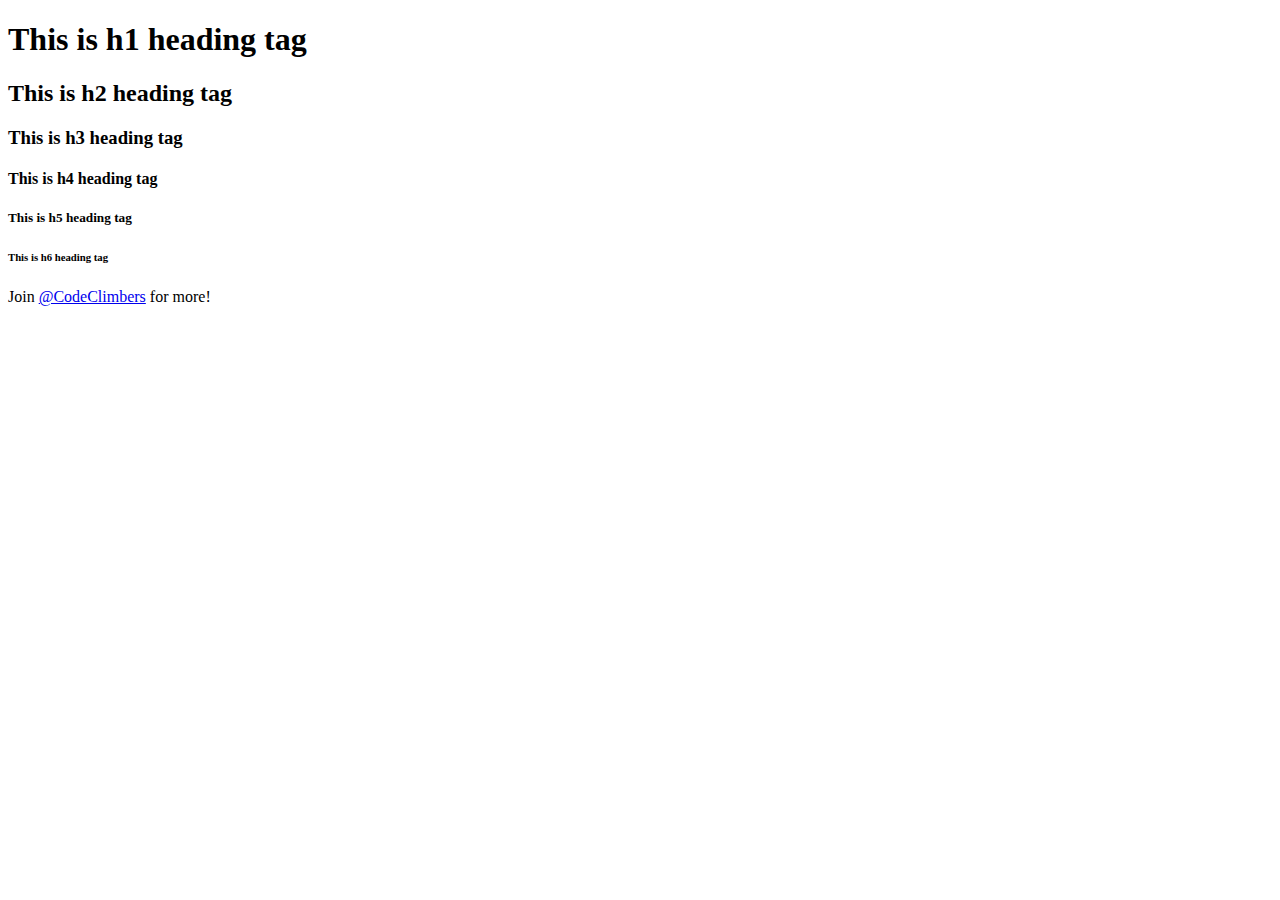
<file: heading/index.html>
<!DOCTYPE html>
<html>
 <head>
   <title>HTML Headings - Demo</title>   
   <meta name="viewport" content="width=device-width, initial-scale=0.1">
 </head>
<body>
  <h1>This is h1 heading tag</h1>
  <h2>This is h2 heading tag</h2>
  <h3>This is h3 heading tag</h3>
  <h4>This is h4 heading tag</h4>
  <h5>This is h5 heading tag</h5>
  <h6>This is h6 heading tag</h5>
  <footer>
   <p>Join <a href="https://telegram.me/code_climbers">@CodeClimbers</a> for more!</p>
  </footer>
</body>
</html>
</file>
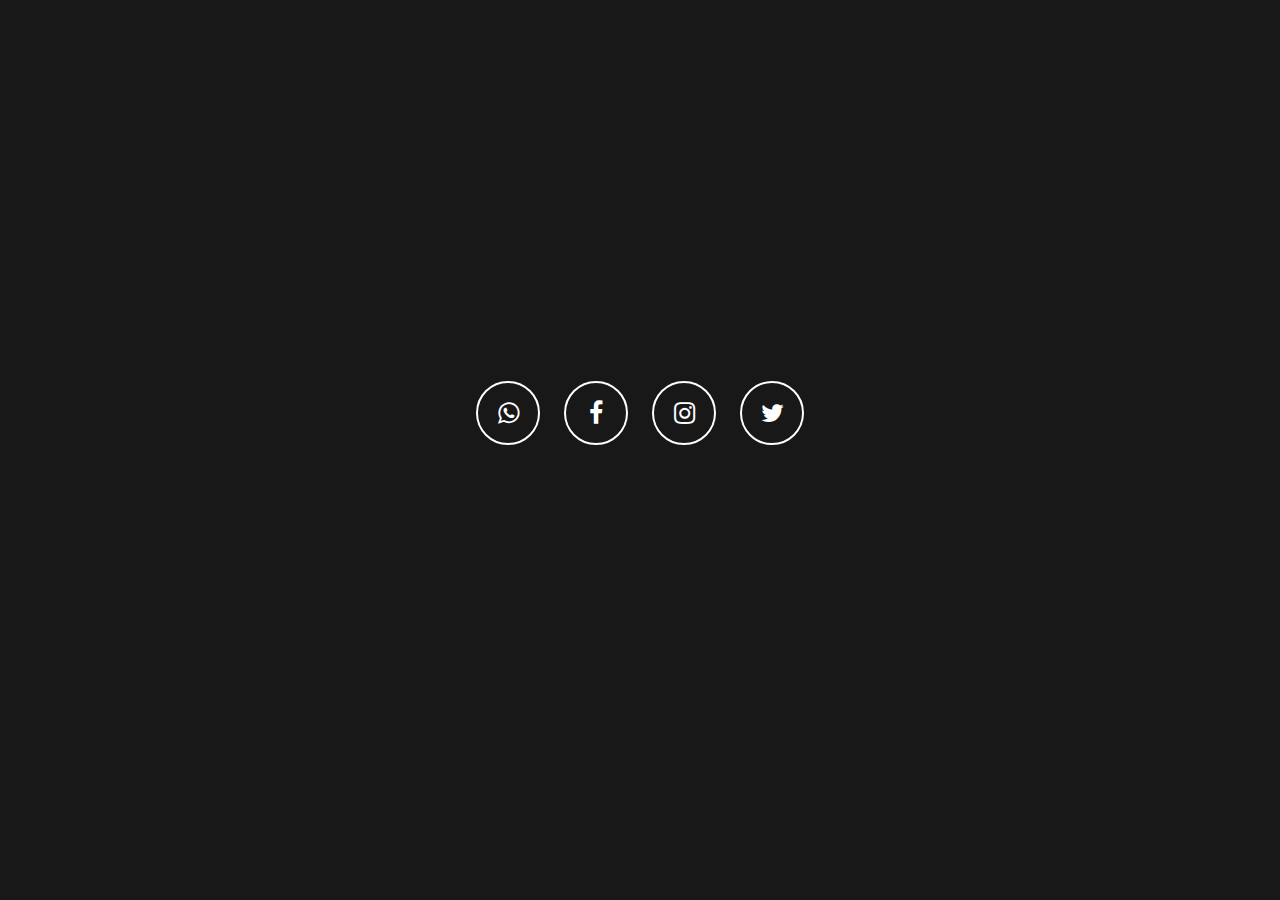
<file: social-media-icons/index.html>
<!DOCTYPE html>
<html>
<head>
	<meta charset="utf-8">
	<meta name="viewport" content="width=device-width, initial-scale=1">
	<title>Social Media Icons - Demo</title>
	<link rel="stylesheet" href="https://cdnjs.cloudflare.com/ajax/libs/font-awesome/4.7.0/css/font-awesome.min.css">
	<link rel="stylesheet" type="text/css" href="styles.css">
</head>
<body>
	<div class="container">
		<a href="" class="icon icon-whatsapp">
			<i class="fa fa-whatsapp" aria-hidden="true"></i>
		</a>
		<a href="" class="icon icon-facebook">
			<i class="fa fa-facebook" aria-hidden="true"></i>
		</a>
		<a href="" class="icon icon-instagram">
			<i class="fa fa-instagram"></i>
		</a>
		<a href="" class="icon icon-twitter">
			<i class="fa fa-twitter" aria-hidden="true"></i>
		</a>
	</div>

</body>
</html>
</file>
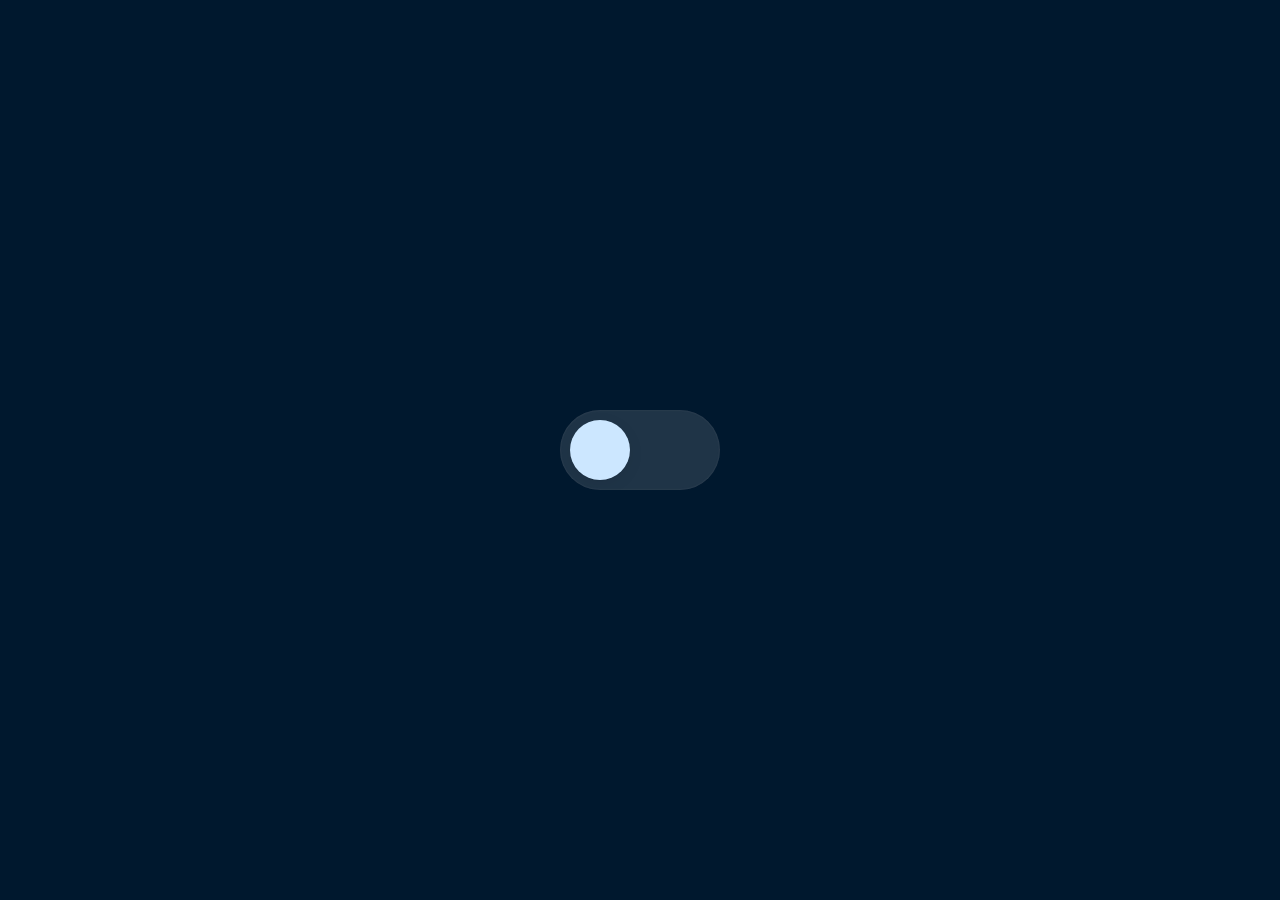
<file: toggle/index.html>
<!DOCTYPE html>
<html>
 <head>
   <title>Toggle - Demo</title>
   
   <meta name="viewport" content="width=device-width, initial-scale=0.1">
   <link rel="stylesheet" href="./styles.css">
 </head>
<body>
 <label class="toggle">
  <input type="checkbox" />
  <div class="off-knob"></div>
  <div class="on-knob"></div>

  <svg viewBox="0 0 44 22" xmlns="http://www.w3.org/2000/svg">
    <rect
      class="outline"
      fill="none"
      rx="11"
      stroke-linejoin="round"
      stroke-linecap="round"
      stroke-width="1"
    />
    <rect
      class="outline outline--blur"
      fill="none"
      rx="11"
      stroke-linejoin="round"
      stroke-linecap="round"
      stroke-width="1"
    />
  </svg>
 </label>
  <script>
const DURATION = 500

Array.from(document.querySelectorAll('.toggle')).forEach((toggle) =>
  initToggle(toggle)
)

function initToggle(toggle) {
  const input = toggle.querySelector('input')
  const offKnob = toggle.querySelector('.off-knob')
  const onKnob = toggle.querySelector('.on-knob')
  const outline = toggle.querySelector('.outline')
  const outlineBlur = toggle.querySelector('.outline--blur')

  input.addEventListener('click', (e) => {
    const animating = toggle
      .getAnimations({ subtree: true })
      .some((animation) => animation.playState !== 'finished')

    if (animating) {
      e.preventDefault()
      return
    }

    if (input.checked) {
      animateOffKnobCheck()
      animateOnKnobCheck()
      animateOutlineCheck()
      return
    }

    animateOffKnobUncheck()
    animateOnKnobUncheck()
    animateOutlineUncheck()
  })

  function animateOffKnobCheck() {
    offKnob.animate(
      [
        { transform: 'scale(1) translateX(0)' },
        {

          transform: 'scale(0.1)',
          background: 'var(--on-color)',
          offset: 0.6
        },
        {
          transform: 'scale(0.1) translateX(-430px)',
          background: 'var(--on-color)'
        }
      ],
      {
        duration: DURATION,
        easing: 'cubic-bezier(0.44, -0.44, 0.98, 0.89)',
        fill: 'forwards'
      }
    )
  }

  function animateOffKnobUncheck() {
    offKnob.animate(
      [
        {
          transform: 'scale(0.1) translateX(-430px)',
          background: 'var(--off-color)'
        },
        {
          transform: 'scale(0.1) translateX(0)',
          background: 'var(--off-color)',
          offset: 0.4
        },
        {
          transform: 'scale(1.05) translateX(0)',
          background: 'var(--off-color)',
          offset: 0.7
        },
        {
          transform: 'scale(0.87) translateX(0)',
          background: 'var(--off-color)',
          offset: 0.8
        },
        {

          transform: 'scale(1.01) translateX(0)',
          background: 'var(--off-color)',
          offset: 0.9
        },
        {
          transform: 'scale(1) translateX(0)',
          background: 'var(--off-color)'
        }
      ],
      {
        duration: DURATION,
        easing: 'ease-out',
        delay: DURATION * 2,
        fill: 'forwards'
      }
    )
  }

  function animateOnKnobCheck() {
    onKnob.animate(
      [
        {
          background: 'var(--on-color)'
        },
        {
          transform: 'translateX(0) scale(0.1)',
          background: 'var(--on-color)',
          offset: 0.4
        },
        {
          transform: 'translateX(0) scale(1.05)',
          background: 'var(--on-color)',
          offset: 0.7
        },
        {
          transform: 'translateX(0) scale(0.87)',
          background: 'var(--on-color)',
          offset: 0.8
        },
        {
          transform: 'translateX(0) scale(1.01)',
          background: 'var(--on-color)',
          offset: 0.9

        },
        {
          transform: 'translateX(0) scale(1)',
          background: 'var(--on-color)'
        }
      ],
      {
        duration: DURATION,
        easing: 'ease-out',
        delay: DURATION + DURATION,
        fill: 'forwards'
      }
    )
  }

  function animateOnKnobUncheck() {
    onKnob.animate(
      [
        {
          transform: 'scale(0.1) translateX(0)',
          background: 'var(--off-color)',
          offset: 0.6
        },
        {
          transform: 'scale(0.1) translateX(430px)',
          background: 'var(--off-color)'
        }
      ],
      {
        duration: DURATION,
        easing: 'cubic-bezier(0.44, -0.44, 0.98, 0.89)',
        fill: 'forwards'
      }
    )
  }

  function animateOutlineCheck() {
    const keyframes = [
      {
        strokeOpacity: 1
      },
      {
        strokeOpacity: 1,

        offset: 0.99
      },
      {
        strokeOpacity: 0,
        strokeDashoffset: 89
      }
    ]
    const options = {
      duration: DURATION,
      easing: 'cubic-bezier(0.55, 0.055, 0.9, 1)',
      delay: DURATION,
      fill: 'forwards'
    }
    outline.animate(keyframes, options)
    outlineBlur.animate(keyframes, options)
  }

  function animateOutlineUncheck() {
    const keyframes = [
      {
        strokeOpacity: 1,
        strokeDashoffset: 89
      },
      {
        strokeOpacity: 1,
        strokeDashoffset: 32.5,
        offset: 0.99
      },
      {
        strokeOpacity: 0,
        strokeDashoffset: 32.5
      }
    ]
    const options = {
      duration: DURATION,
      easing: 'cubic-bezier(0.55, 0.055, 0.9, 1)',
      delay: DURATION,
      fill: 'forwards'
    }
    outline.animate(keyframes, options)
    outlineBlur.animate(keyframes, options)
  }
}
</script>
</body>
</html>
</file>
<file: social-media-icons/styles.css>
body{
	display: flex;
	justify-content: center;
	align-items: center;
	height: 90vh;
	background: #181818;
}

.container{
	display: flex;
	column-gap: 28px;
}

.icon{
	display: inline-flex;
	width: 60px;
	height: 60px;
	text-decoration: none;
	font-size: 25px;
	outline: 2px solid white;
	border-radius: 50%;
	transition-property: outline-offset,outline-color,background-color;
	transition-duration: 0.25s;
	color: white;
}

.icon:hover{
	outline-offset: 4px;
}

.icon i{
	margin: auto;
}

.icon-instagram:hover{
	background-color: #FFC0CB;
	outline-color: #FFC0CB;
}

.icon-twitter:hover{
	background-color: #1DA1F2;
	outline-color: #1DA1F2;
}

.icon-facebook:hover{
	background-color: #3b5998;
	outline-color: #3b5998;
}

.icon-whatsapp:hover{
	background-color: #25D366;
	outline-color: #25D366;
}

.icon:hover i{
	animation: shake 0.25s;
}

@keyframes shake{
	10%{
		transform: rotate(15deg);
	}
	20%{
		transform: rotate(-15deg);
	}
}
</file>
<file: toggle/styles.css>
* {
  box-sizing: border-box;
}

:root {
  background-color: hsl(208.7, 100%, 9%);

  --on-color: hsl(208.7, 100%, 50%);
  --off-color: hsl(208.7, 100%, 90%);
  --toggle-bg: hsl(208.7, 40%, 20%);
  --toggle-gap: 10px;
  --toggle-width: 160px;
  --transition-color: var(--off-color);
}

body {
  margin: 0;
  display: flex;
  place-items: center;
  min-width: 320px;
  min-height: 100vh;
  display: flex;
  align-items: center;
  justify-content: center;
}

.toggle {
  position: relative;
  cursor: pointer;
  background: var(--toggle-bg);
  width: var(--toggle-width);
  height: calc(var(--toggle-width) / 2);
  border-radius: 160px;
  overflow: hidden;
  display: flex;
  align-items: center;
  box-shadow: inset 0 0 2px #7c7e8855;
  -webkit-tap-highlight-color: transparent;
}

.toggle input {
  appearance: none;
  margin: 0;
  padding: 0;

}

.toggle input:checked ~ svg .outline {
  --transition-color: var(--on-color);
}

.off-knob,
.on-knob {
  position: absolute;
  height: calc(100% - var(--toggle-gap) * 2);
  aspect-ratio: 1;
  border-radius: 50%;
  box-shadow: 0px 1px 1px rgba(10, 19, 39, 0.1),
    0px 4px 12px rgba(10, 19, 39, 0.03), 0px 4px 20px rgba(10, 19, 39, 0.04);
  transform-origin: center center;
  will-change: transform;
}

.off-knob {
  left: var(--toggle-gap);
  background: var(--off-color);
}

.on-knob {
  right: var(--toggle-gap);
  background: var(--on-color);
  transform: scale(0.1) translateX(430px);
}

.toggle input:checked ~ .on-knob {
  animation-delay: 1.1s;
}

svg {
  position: absolute;
  left: 0;
  top: 0;
  width: 100%;
  height: 100%;
}

.outline {

  width: 100%;
  height: 100%;
  stroke: var(--transition-color);
  stroke-dasharray: 2 125;
  stroke-dashoffset: 32.5;
  stroke-opacity: 0;
}

.outline--blur {
  filter: blur(0.8px);
}
</file>
